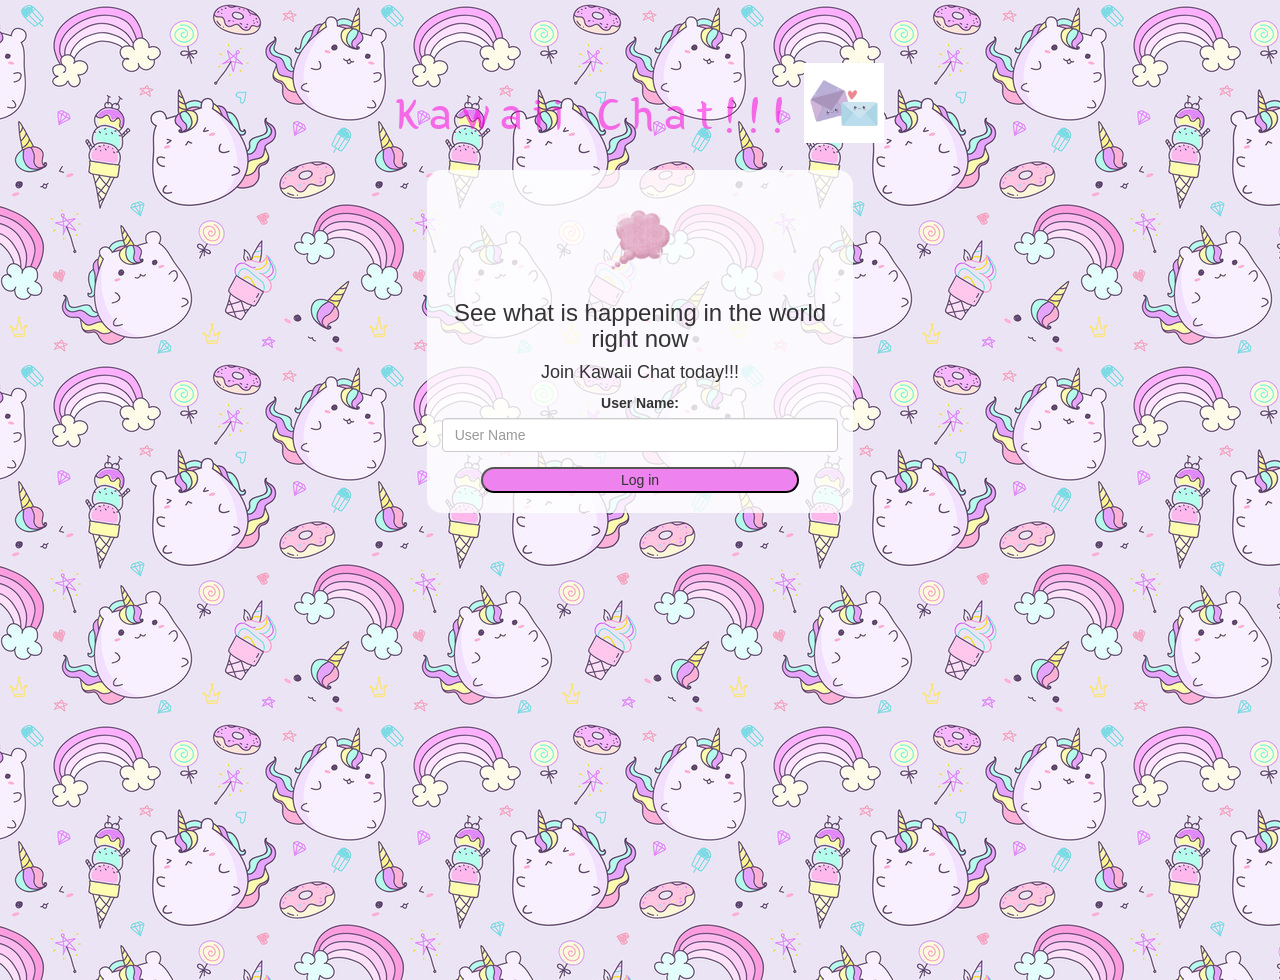
<file: index.html>
<!DOCTYPE html>
<html>
<head>
	<title>Kawaii Chat!!!</title>
<link href="https://fonts.googleapis.com/css?family=Yeon+Sung&display=swap" rel="stylesheet"><meta name="viewport" content="width=device-width, initial-scale=1">

<link rel="stylesheet" href="https://maxcdn.bootstrapcdn.com/bootstrap/3.4.0/css/bootstrap.min.css">
<script src="https://ajax.googleapis.com/ajax/libs/jquery/3.4.1/jquery.min.js"></script>
<script src="https://maxcdn.bootstrapcdn.com/bootstrap/3.4.0/js/bootstrap.min.js"></script>

<link rel="stylesheet" type="text/css" href="style.css">
<script src="kwitter.js"></script>
</head>
<body>
<center>
	<h1 class="header">	
		Kawaii Chat!!!	<sup>
	<img src="cute envelopes~.jpg">
	</sup>
</h1>
	<div class="col-lg-4 col-md-6 col-sm-6 col-xs-11 login_div">
	<img src="PINK CLOUD.gif" class="logo">
		<h3 >See what is happening in the world right now</h3>
		<h4 >Join Kawaii Chat today!!!</h4>
		<div class="form-group">
		  <label >User Name:</label>
          <input type="text" id="user_name" class="form-control" placeholder="User Name"> 
		</div>
		<button id="login_button" onclick="addUser()">Log in</button>
		<br><br>
	</div>
</center>
</body>
</html>
</file>
<file: style.css>
html, body
{
  height: 100%;
  margin: 0;
}

body
{
background-image: url("UNICORNS\ ARE\ THE\ BEST.jpg");}

.header
{
	color: rgba(252, 6, 219, 0.548);font-family: 'Yeon Sung';font-size: 45px;letter-spacing: 10px;margin-top: 80px;
}
.header img
{
	width: 80px;margin-left: -15px;
}

.login_div
{
	background: rgba(255,255,255,0.8);float: none;border-radius: 15px;
}

.logo
{
	width: 80px;margin-top: 30px;border-radius: 40px;
}

#login_button
{
	width: 80%;border-radius: 15px;
    background-color: violet;
}

.room_name
{
	cursor: pointer;
	font-size: 20px;
}


#logout
{
	font-size: 20px; float: right;
}


#output
{
	padding: 10px; width:80%;background: rgba(255,255,255,0.8);border-radius: 15px;
}

.input_div_room_page
{
	width: 80%;
}

.input_div label
{
	color: white;font-size: 20px;
}


.input_div_message_page
{
	position: fixed;bottom: 0px;width: 100%;background: rgba(255,255,255,0.8);
}
.input_div_message_page label
{
	color: black;
}
.input_div_message_page #msg
{
	width: 80%;
}
.input_div_message_page button
{
	margin-top: 15px;
	width: 50%; 
}
.color_white
{
	color: white
}

.user_tick
{
	width:20px;
}
.message_h4
{
	padding-left:5px;color:grey;
}

#addroom{
background-color: rgb(128, 240, 202);
}
#logout{
background-color: rgb(253, 31, 150);
}
</file>
